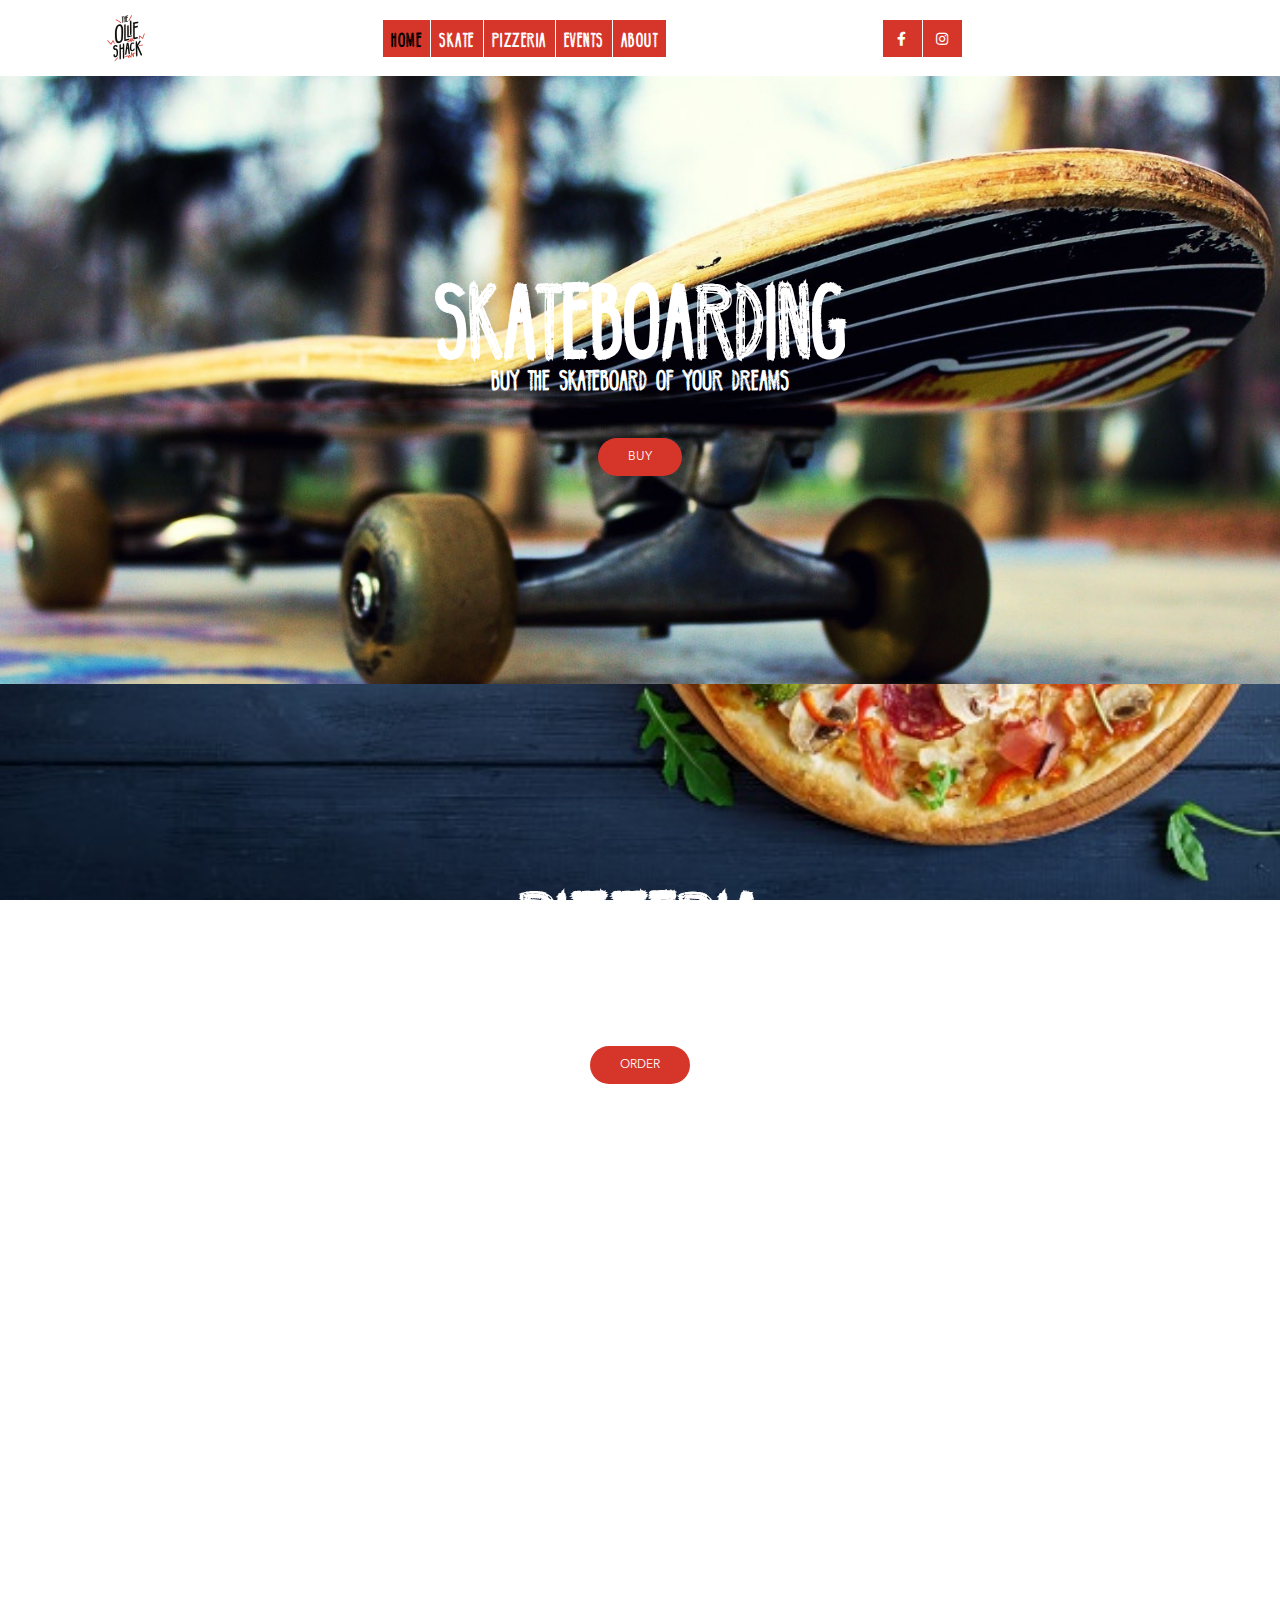
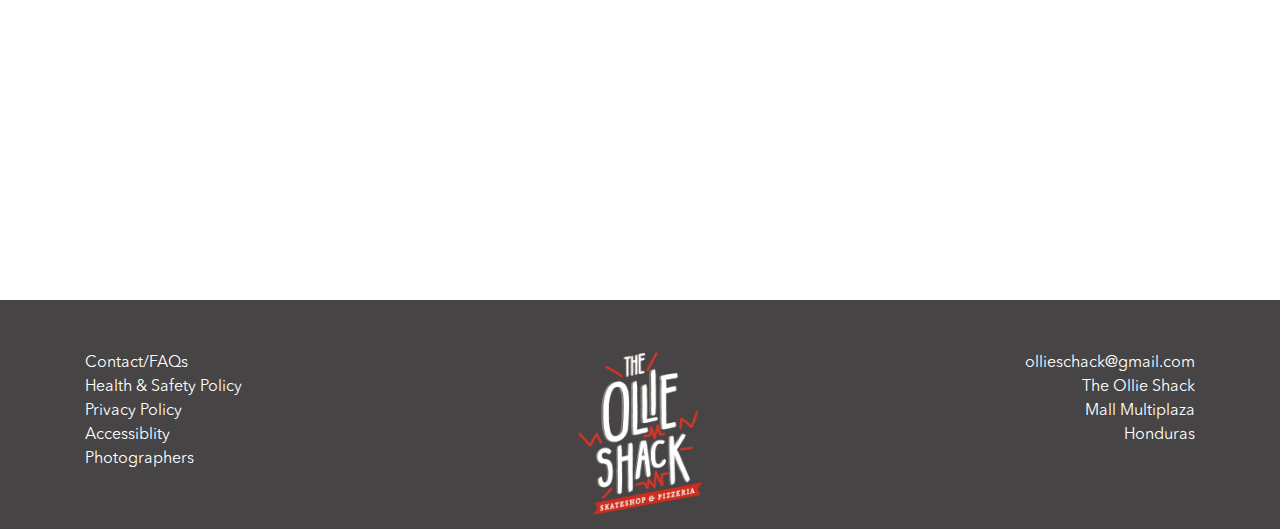
<file: index.html>
<!doctype html>
<html>
<head>
<meta charset="UTF-8">
	<meta name="viewport" content="width=device-width, initial-scale=1.0">
<title>Olile Shack</title>
	<link href="css/bootstrap.min.css" rel="stylesheet">
	<link href="css/bootstrap-custom.css" rel="stylesheet">
	<link href="https://use.fontawesome.com/releases/v5.0.13/css/all.css" rel="stylesheet">
	<link href="css/jquery.fancybox.min.css" rel="stylesheet">
	<link href="css/animate.css" rel="stylesheet">
	<link href="css/style.css" rel="stylesheet">
	
	<meta name="description" content="Olile Shack is a place for skaters and those who loves food">
	<meta name="keywords" content="Olile Shack, skate, concerts, vans, places for skaters, pizzeria">
</head>

<body>
	<header>
	<div class="container" id="menu">
		<nav class="navbar navbar-expand-lg navbar-light bg-light">
				<a class="navbar-brand wow shake" data-wow-duration="1s" data-wow-delay="1s"  href="index.html">
				<img src="img/logo.png" alt="logotipo" class="img-fluid" width="50px">
				</a>
 
  <button class="navbar-toggler" type="button" data-toggle="collapse" data-target="#navbarSupportedContent" aria-controls="navbarSupportedContent" aria-expanded="false" aria-label="Toggle navigation">
    <span class="navbar-toggler-icon"></span>
  </button>

  <div class="collapse navbar-collapse" id="navbarSupportedContent">
    <ul class="navbar-nav mx-auto">
     <div class="borde">
		<li class="nav-item active">
        <a class="nav-link" href="#">Home <span class="sr-only">(current)</span></a>
      </li>
		 </div>
      <div class="borde">
		<li class="nav-item">
        <a class="nav-link" href="skate.html">Skate</a>
      </li>
		  </div>
		 <div class="borde">
      <li class="nav-item">
        <a class="nav-link" href="pizza.html">Pizzeria</a>
      </li>
			 </div>
		 <div class="borde">
		<li class="nav-item">
        <a class="nav-link" href="events.html">Events</a>
      </li>
			 </div>
	   <div class="borde">
		<li class="nav-item">
        <a class="nav-link" href="about.html">About</a>
      </li>
		   </div>
		
      <li class="nav-item dropdown d-none">
        <a class="nav-link dropdown-toggle" href="#" id="navbarDropdown" role="button" data-toggle="dropdown" aria-haspopup="true" aria-expanded="false">
          Dropdown
        </a>
        <div class="dropdown-menu" aria-labelledby="navbarDropdown">
          <a class="dropdown-item" href="#">Action</a>
          <a class="dropdown-item" href="#">Another action</a>
          <div class="dropdown-divider"></div>
          <a class="dropdown-item" href="#">Something else here</a>
        </div>
      </li>
      
    </ul>
<ul class="navbar-nav mr-auto nav-sociales">
		<li class="nav-item">
        <a class="nav-link" href="#"><i class="fab fa-facebook-f"></i>
				</a>
      </li>
			<li class="nav-item">
        <a class="nav-link" href="#"><i class="fab fa-instagram"></i>
				</a>
      </li>
	  </ul>
			
  </div>
</nav>
		
		</div>
	
	</header>
	<section id="skate">
	<div class="container">
		<article class="wow pulse" data-wow-duration="1s" data-wow-delay="1s">
		<h1 class="titulo">SKATEBOARDING</h1>
	
		<h4 class="subtitulo">Buy the skateboard of your dreams</h4>
			<p class="text-center mt-5"><a href="skate.html" class="btn btn-light btn-dorado">Buy</a></p>
		</article>
	
		</div>
		</section>
			<section id="pizzeria">
	<div class="container">
		<article class="wow pulse" data-wow-duration="1s" data-wow-delay="1s">
		<h1 class="titulo">Pizzeria</h1>
		<h4 class="subtitulo">Try the best pizza in town</h4>
		<p class="text-center mt-5"><a href="pizza.html" class="btn btn-light btn-dorado">Order</a></p>
		</article>
		</div>
	</section>
	<section id="events">
	<div class="container">
		<article class="wow pulse" data-wow-duration="1s" data-wow-delay="1s">
		<h1 class="titulo">Events</h1>
		<h4 class="subtitulo">Need catering? We got you covered</h4>
		<p class="text-center mt-5"><a href="events.html" class="btn btn-light btn-dorado">Learn More</a></p>
		</article>
		
	
		</div>
	</section>
	<footer id="footer">
	<div class="container">
		<div class="row mt-5">
		<article class="col-md-4 col-sm-4 col-xs-12">
			<ul class="list-unstyled white">
			
				<a href="#" target="_blank"><li class="white">Contact/FAQs</li></a>
				<a href="#" target="_blank"><li class="white">Health & Safety Policy </li></a>
				<a href="#" target="_blank"><li class="white">Privacy Policy</li></a>
				<a href="#" target="_blank"><li class="white">Accessiblity </li></a>
				<a href="#" target="_blank"><li class="white">Photographers</li></a>
				</ul>
		
			
	
			</article>
			<article class="col-md-4 col-sm-4 col-xs-12">
				<img src="img/logo white.png" alt="logo" class="img-fluid" width="30px" id="img">
			
			</article>
			<article class="col-md-4 col-sm-4 col-xs-12">
				<ul class="list-unstyled">
				<li class="text">ollieschack@gmail.com</li>
				<li class="text">The Ollie Shack </li>
				<li class="text">Mall Multiplaza</li>
				<li class="text">Honduras </li>
				
			
				
					</ul>
			</article>
		
		</div>
		
		
		
		</div>
	
	</footer>
	<script src="js/jquery.min.js"></script>
	<script src="js/bootstrap.min.js"></script>
	<script src="js/jquery.fancybox.min.js"></script>
	<script src="js/wow.min.js"></script>
	<script>
              new WOW().init();
              </script>
	</body>
</html>
</file>
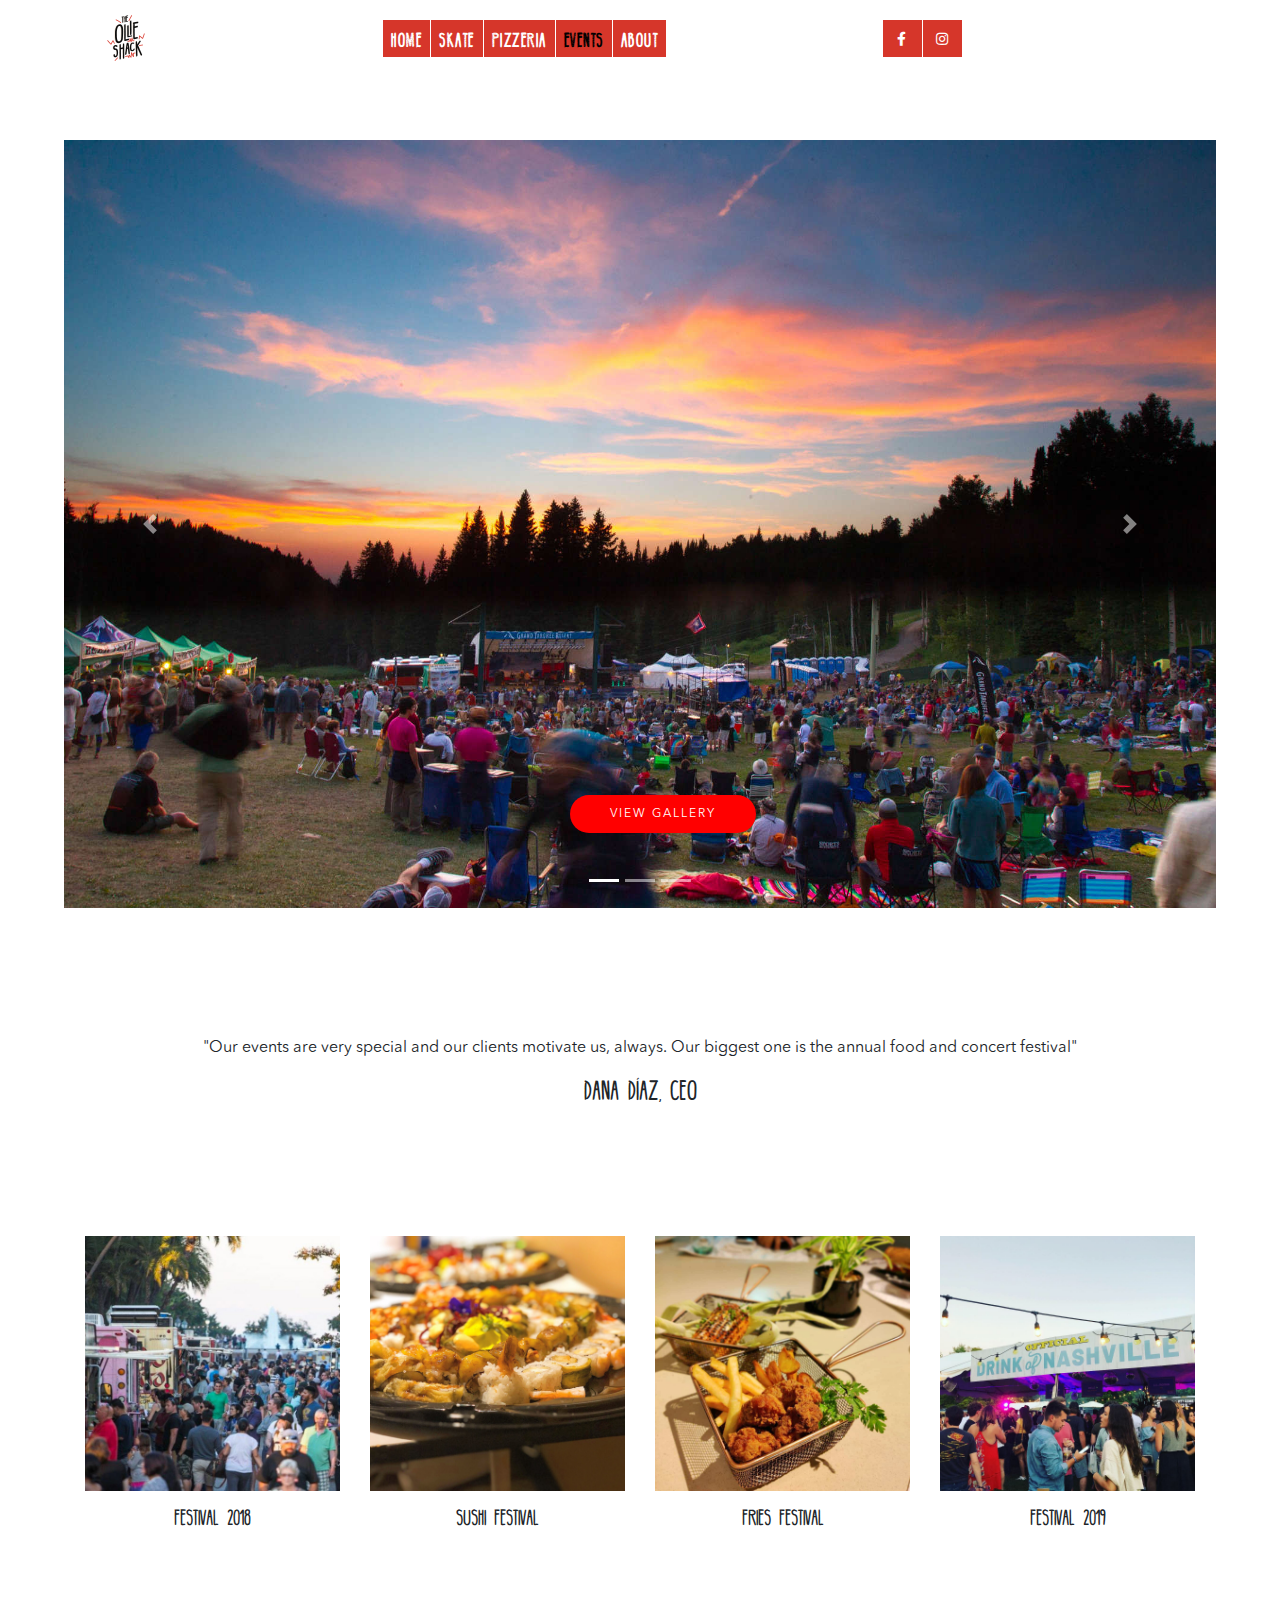
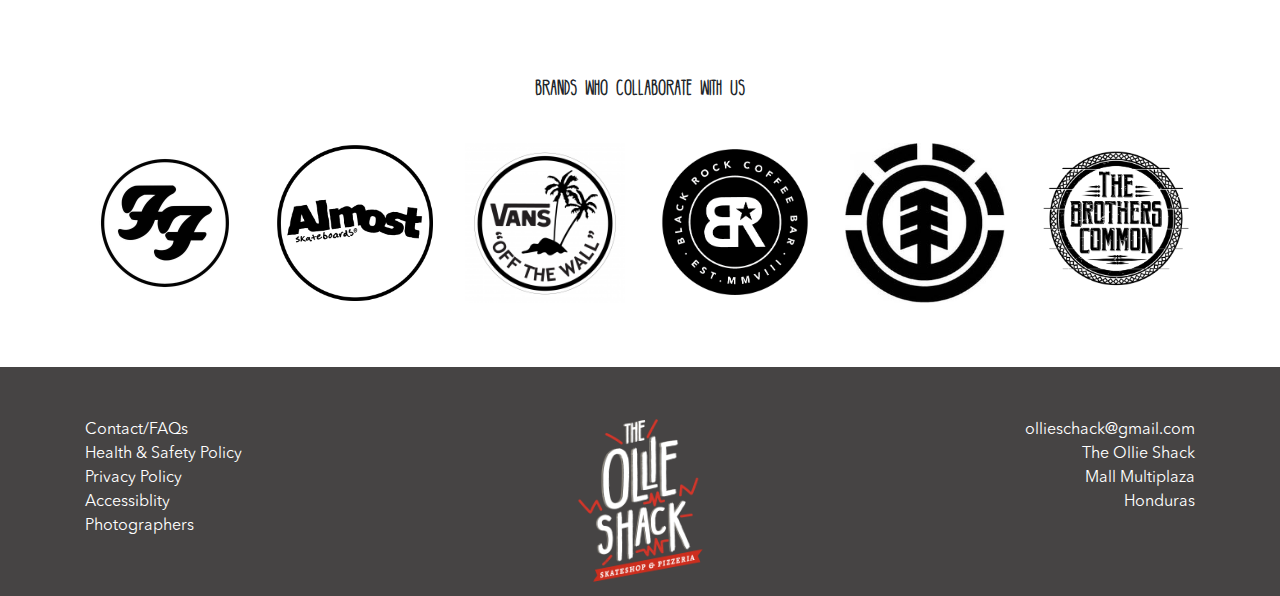
<file: events.html>
<!doctype html>
<html>
<head>
<meta charset="utf-8">
	<meta charset="UTF-8">
	<meta name="viewport" content="width=device-width, initial-scale=1.0">
<title>Events</title>
	<link href="css/bootstrap.min.css" rel="stylesheet">
	<link href="css/bootstrap-custom.css" rel="stylesheet">
	<link href="https://use.fontawesome.com/releases/v5.0.13/css/all.css" rel="stylesheet">
	<link href="css/style.css" rel="stylesheet">
</head>

<body>
	<header>
	<div class="container" id="menu">
		<nav class="navbar navbar-expand-lg navbar-light bg-light">
				<a class="navbar-brand" href="index.html">
				<img src="img/logo.png" alt="logotipo" class="img-fluid" width="50px">
				</a>
 
  <button class="navbar-toggler" type="button" data-toggle="collapse" data-target="#navbarSupportedContent" aria-controls="navbarSupportedContent" aria-expanded="false" aria-label="Toggle navigation">
    <span class="navbar-toggler-icon"></span>
  </button>

  <div class="collapse navbar-collapse" id="navbarSupportedContent">
    <ul class="navbar-nav mx-auto">
     <div class="borde">
		<li class="nav-item">
        <a class="nav-link" href="index.html">Home</a>
      </li>
		 </div>
      <div class="borde">
		<li class="nav-item">
        <a class="nav-link" href="skate.html">Skate</a>
      </li>
		  </div>
		 <div class="borde">
      <li class="nav-item">
        <a class="nav-link" href="pizza.html">Pizzeria</a>
      </li>
			 </div>
		 <div class="borde">
		<li class="nav-item active">
        <a class="nav-link" href="events.html">Events<span class="sr-only">(current)</span></a>
      </li>
			 </div>
	   <div class="borde">
		<li class="nav-item">
        <a class="nav-link" href="about.html">About</a>
      </li>
		   </div>
		
      <li class="nav-item dropdown d-none">
        <a class="nav-link dropdown-toggle" href="#" id="navbarDropdown" role="button" data-toggle="dropdown" aria-haspopup="true" aria-expanded="false">
          Dropdown
        </a>
        <div class="dropdown-menu" aria-labelledby="navbarDropdown">
          <a class="dropdown-item" href="#">Action</a>
          <a class="dropdown-item" href="#">Another action</a>
          <div class="dropdown-divider"></div>
          <a class="dropdown-item" href="#">Something else here</a>
        </div>
      </li>
      
    </ul>
<ul class="navbar-nav mr-auto nav-sociales">
		<li class="nav-item">
        <a class="nav-link" href="#"><i class="fab fa-facebook-f"></i>
				</a>
      </li>
			<li class="nav-item">
        <a class="nav-link" href="#"><i class="fab fa-instagram"></i>
				</a>
      </li>
	  </ul>
			
  </div>
</nav>
		
		</div>
	</header>
	
	
	<section id="hero">
		<div id="demo" class="carousel slide" data-ride="carousel">

  <!-- Indicators -->
  <ul class="carousel-indicators">
    <li data-target="#demo" data-slide-to="0" class="active"></li>
    <li data-target="#demo" data-slide-to="1" ></li>
    <li data-target="#demo" data-slide-to="2"></li>
  </ul>

  <!-- The slideshow -->
  <div class="carousel-inner">
    <div class="carousel-item active">
      <img src="img/slide-1.jpg" alt="slide-1" class="img-fluid">
		<article class="carousel-caption">
			<a href="#" class="btn btn-light btn-rojo">View Gallery</a>
		</article>
    </div>
    <div class="carousel-item">
      <img src="img/slide-2.jpg" alt="slide-2" class="img-fluid">
		<article class="carousel-caption">
			<a href="#" class="btn btn-light btn-rojo">View Gallery</a>
		</article>
    </div>
    <div class="carousel-item">
      <img src="img/slide-3.jpg" alt="slide-3" class="img-fluid">
		<article class="carousel-caption">
			<a href="#" class="btn btn-light btn-rojo">View Gallery</a>
		</article>
    </div>
  </div>

  <!-- Left and right controls -->
  <a class="carousel-control-prev" href="#demo" data-slide="prev">
    <span class="carousel-control-prev-icon"></span>
  </a>
  <a class="carousel-control-next" href="#demo" data-slide="next">
    <span class="carousel-control-next-icon"></span>
  </a>

</div>
	</section>
	
	
	<section class="quote">
	<p>"Our events are very special and our clients motivate us, always. Our biggest one is the annual food and concert festival"</p>
		<h5>Dana Díaz, CEO</h5>
	</section>
	
	<section id="fotos" class="section">
		<div class="container">
			<div class="row">
				<article class="col-md-3 col-sm-6 col-xs-12">
					<img src="img/foto-1.jpg" alt="foto-1" class="img-fluid">
					<h6>Festival 2018</h6>
				</article>
				<article class="col-md-3 col-sm-6 col-xs-12">
					<img src="img/foto-2.jpeg" alt="foto-2" class="img-fluid">
					<h6>Sushi Festival</h6>
				</article>
				<article class="col-md-3 col-sm-6 col-xs-12">
					<img src="img/foto-3.jpg" alt="foto-3" class="img-fluid">
					<h6>Fries Festival</h6>
				</article>
				<article class="col-md-3 col-sm-6 col-xs-12">
					<img src="img/foto-4.jpg" alt="foto-1" class="img-fluid">
					<h6>Festival 2019</h6>
				</article>
			</div>
		</div>
	</section>
	
	<section id="logos" class="section">
		<h6>BRANDS WHO COLLABORATE WITH US</h6>
		<div class="container">
			<div class="row mt-5">
				<article class="col-md-2 col-sm-4 col-xs-12">
					<img src="img/logo-1.jpg" alt="logo-1" class="img-fluid">
				</article>
				<article class="col-md-2 col-sm-4 col-xs-12">
					<img src="img/logo-2.png" alt="foto-2" class="img-fluid">
				</article>
				<article class="col-md-2 col-sm-4 col-xs-12">
					<img src="img/logo-3.png" alt="foto-3" class="img-fluid">
				</article>
				<article class="col-md-2 col-sm-4 col-xs-12">
					<img src="img/logo-4.png" alt="foto-4" class="img-fluid">
				</article>
				<article class="col-md-2 col-sm-4 col-xs-12">
					<img src="img/logo-5.jpg" alt="foto-5" class="img-fluid">
				</article>
				<article class="col-md-2 col-sm-4 col-xs-12">
					<img src="img/logo-6.png" alt="foto-6" class="img-fluid">
				</article>
			</div>
		</div>
	</section>
	
<footer id="footer">
	<div class="container">
		<div class="row mt-5">
		<article class="col-md-4 col-sm-4 col-xs-12">
			<ul class="list-unstyled white">
			
				<a href="#" target="_blank"><li class="white">Contact/FAQs</li></a>
				<a href="#" target="_blank"><li class="white">Health & Safety Policy </li></a>
				<a href="#" target="_blank"><li class="white">Privacy Policy</li></a>
				<a href="#" target="_blank"><li class="white">Accessiblity </li></a>
				<a href="#" target="_blank"><li class="white">Photographers</li></a>
				</ul>
		
			
	
			</article>
			<article class="col-md-4 col-sm-4 col-xs-12">
				<img src="img/logo white.png" alt="logo" class="img-fluid" width="120px" id="img">
			
			</article>
			<article class="col-md-4 col-sm-4 col-xs-12">
				<ul class="list-unstyled">
				<li class="text">ollieschack@gmail.com</li>
				<li class="text">The Ollie Shack </li>
				<li class="text">Mall Multiplaza</li>
				<li class="text">Honduras </li>
				
			
				
					</ul>
			</article>
		
		</div>
		
		
		
		</div>
	
	</footer>
	
	<script src="js/jquery.min.js"></script>
	<script src="js/bootstrap.min.js"></script>
</body>
</html>
</file>
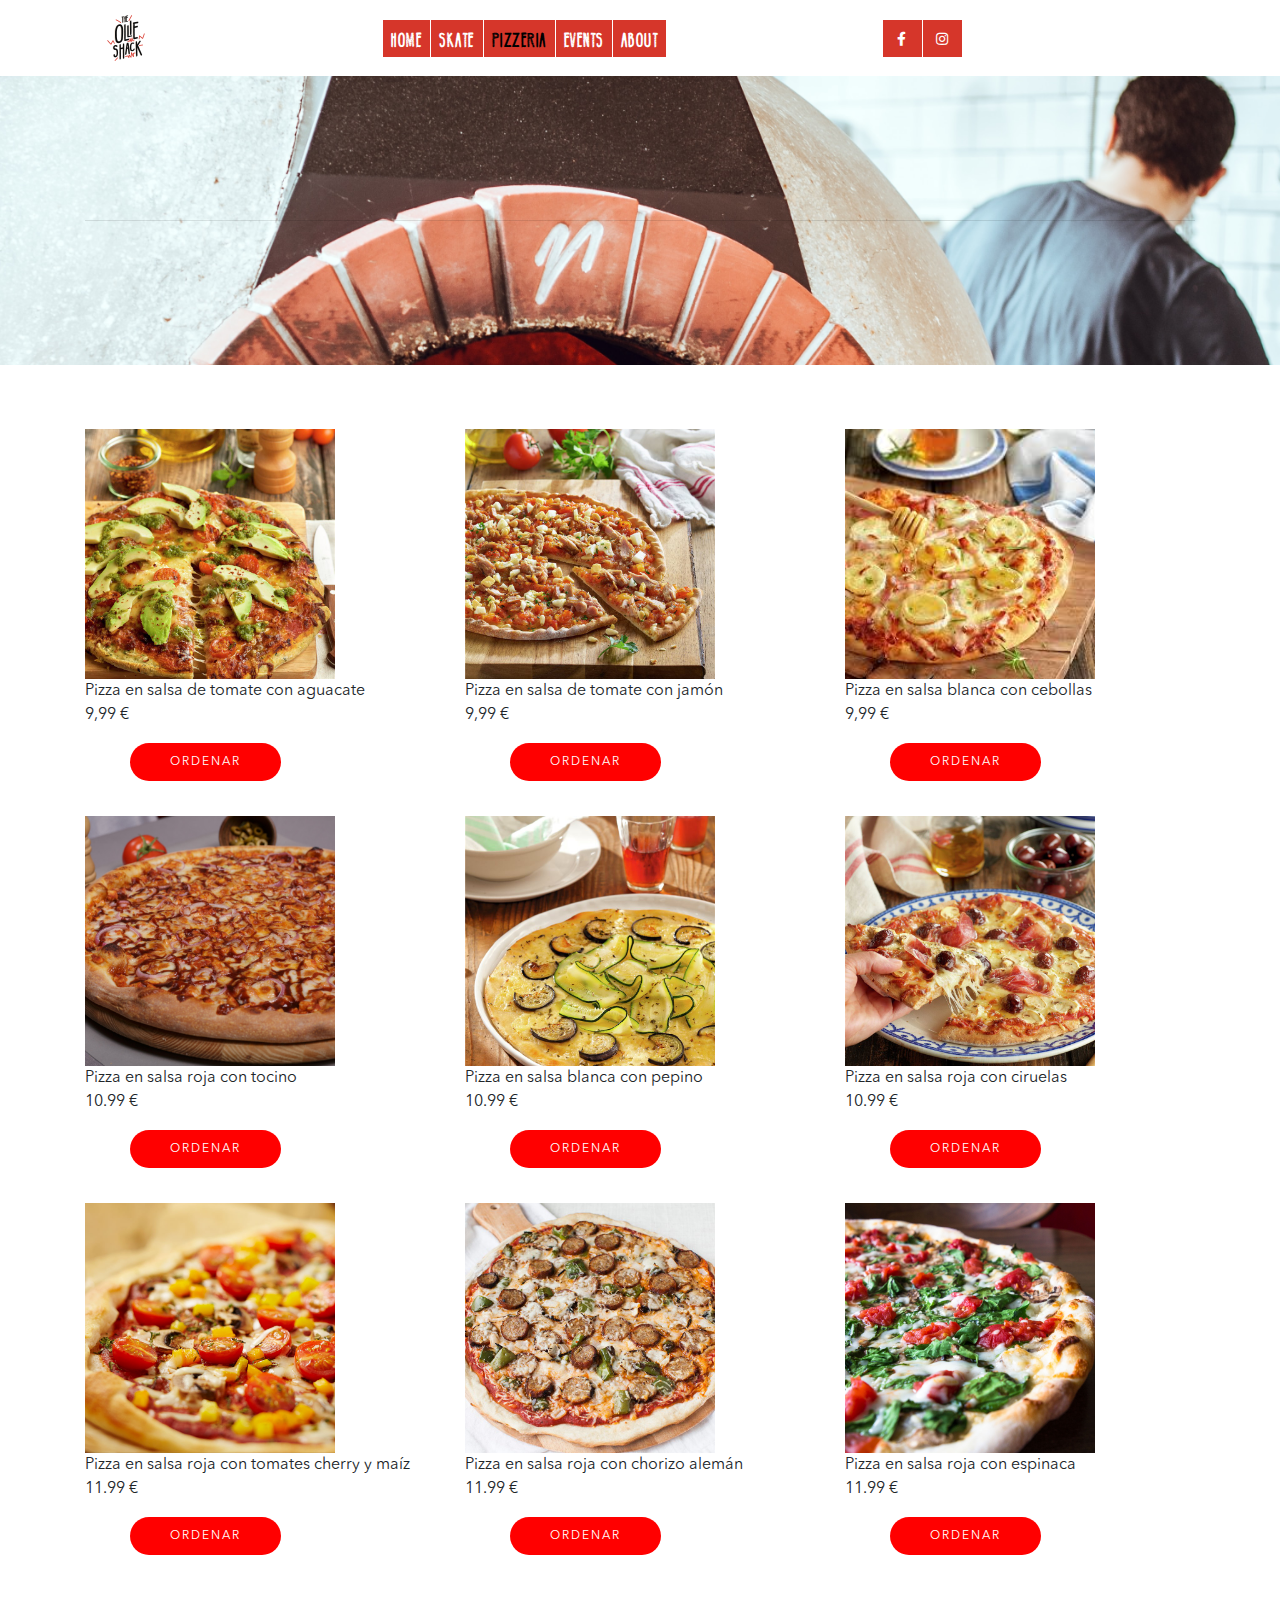
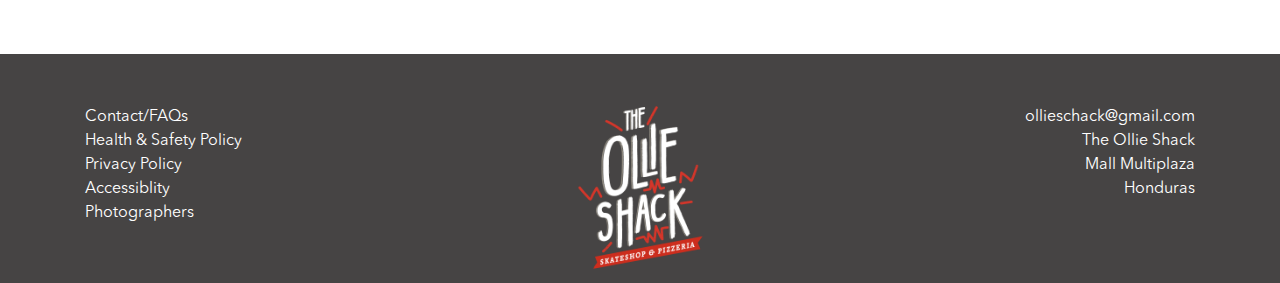
<file: pizza.html>
<!doctype html>
<html>
<head>
<meta charset="utf-8">
	<meta charset="UTF-8">
	<meta name="viewport" content="width=device-width, initial-scale=1.0">
<title>Pizzeria</title>
	<link href="css/bootstrap.min.css" rel="stylesheet">
	<link href="css/bootstrap-custom.css" rel="stylesheet">
	<link href="https://use.fontawesome.com/releases/v5.0.13/css/all.css" rel="stylesheet">
	<link href="css/style.css" rel="stylesheet">
</head>
	
<body>
	<header>
	<div class="container" id="menu">
		<nav class="navbar navbar-expand-lg navbar-light bg-light">
				<a class="navbar-brand" href="index.html">
				<img src="img/logo.png" alt="logotipo" class="img-fluid" width="50px">
				</a>
 
  <button class="navbar-toggler" type="button" data-toggle="collapse" data-target="#navbarSupportedContent" aria-controls="navbarSupportedContent" aria-expanded="false" aria-label="Toggle navigation">
    <span class="navbar-toggler-icon"></span>
  </button>

  <div class="collapse navbar-collapse" id="navbarSupportedContent">
    <ul class="navbar-nav mx-auto">
     <div class="borde">
		<li class="nav-item">
        <a class="nav-link" href="index.html">Home</a>
      </li>
		 </div>
      <div class="borde">
		<li class="nav-item">
        <a class="nav-link" href="skate.html">Skate</a>
      </li>
		  </div>
		 <div class="borde">
      <li class="nav-item active">
        <a class="nav-link" href="pizza.html">Pizzeria<span class="sr-only">(current)</span></a>
      </li>
			 </div>
		 <div class="borde">
		<li class="nav-item">
        <a class="nav-link" href="events.html">Events</a>
      </li>
			 </div>
	   <div class="borde">
		<li class="nav-item">
        <a class="nav-link" href="about.html">About</a>
      </li>
		   </div>
		
      <li class="nav-item dropdown d-none">
        <a class="nav-link dropdown-toggle" href="#" id="navbarDropdown" role="button" data-toggle="dropdown" aria-haspopup="true" aria-expanded="false">
          Dropdown
        </a>
        <div class="dropdown-menu" aria-labelledby="navbarDropdown">
          <a class="dropdown-item" href="#">Action</a>
          <a class="dropdown-item" href="#">Another action</a>
          <div class="dropdown-divider"></div>
          <a class="dropdown-item" href="#">Something else here</a>
        </div>
      </li>
      
    </ul>
<ul class="navbar-nav mr-auto nav-sociales">
		<li class="nav-item">
        <a class="nav-link" href="#"><i class="fab fa-facebook-f"></i>
				</a>
      </li>
			<li class="nav-item">
        <a class="nav-link" href="#"><i class="fab fa-instagram"></i>
				</a>
      </li>
	  </ul>
			
  </div>
</nav>
		
		</div>
	
	</header>
	
			<section id="pizza">
		<div class="container">
	<hr>		
			</div>
	</section>
	<section class="section">
		<div class="container">
			<div class="row">
	<article class="col-md-4 col-sm-4 col-xs-12">
		<div class="gallery img-zoom">
		<img src="img/pizza1.jpg" alt="tabla" class="img-fluid" width="250 px">
		</div>
		<p>Pizza en salsa de tomate con aguacate
<span>9,99 €</span></p>
		<a href="#" class="btn btn-light btn-rojo">Ordenar</a>
		</article>
		
		<article class="col-md-4 col-sm-4 col-xs-12">
		<div class="gallery img-zoom">
		<img src="img/pizza2.jpg" alt="tabla" class="img-fluid" width="250 px">
			</div>
			<p>Pizza en salsa de tomate con jamón
<span>9,99 €</span></p>
			<a href="#" class="btn btn-light btn-rojo">Ordenar</a>
		</article>
		
		<article class="col-md-4 col-sm-4 col-xs-12">
			<div class="gallery img-zoom">
		<img src="img/pizza3.jpg" alt="tabla" class="img-fluid" width="250 px">
			</div>
			<p>Pizza en salsa blanca con cebollas
<span>9,99 €</span></p>
			<a href="#" class="btn btn-light btn-rojo">Ordenar</a>
		</article>
				</div>
			</div>
		
		<div class="container">
		<div class="row">
			
	<article class="col-md-4 col-sm-4 col-xs-12">
		<div class="gallery img-zoom">
		<img src="img/pizza4.jpg" alt="tabla" class="img-fluid" width="250 px">
		</div>
		<p>Pizza en salsa roja con tocino
<span>10.99 €</span></p>
		<a href="#" class="btn btn-light btn-rojo">Ordenar</a>
		</article>
		
		<article class="col-md-4 col-sm-4 col-xs-12">
			<div class="gallery img-zoom">
		<img src="img/pizza5.jpg" alt="tabla" class="img-fluid" width="250 px">
			</div>
			<p>Pizza en salsa blanca con pepino
<span>10.99 €</span></p>
			<a href="#" class="btn btn-light btn-rojo">Ordenar</a>
		</article>
		
		<article class="col-md-4 col-sm-4 col-xs-12">
			<div class="gallery img-zoom">
		<img src="img/pizza6.jpg" alt="tabla" class="img-fluid" width="250 px">
			</div>
			<p>Pizza en salsa roja con ciruelas
<span>10.99 €</span></p>
			<a href="#" class="btn btn-light btn-rojo">Ordenar</a>
		</article>
			</div>	
				</div>
		
		<div class="container">
		<div class="row">
			
	<article class="col-md-4 col-sm-4 col-xs-12">
		<div class="gallery img-zoom">
		<img src="img/pizza7.jpg" alt="tabla" class="img-fluid" width="250 px">
		</div>
		<p>Pizza en salsa roja con tomates cherry y maíz
<span>11.99 €</span></p>
		<a href="#" class="btn btn-light btn-rojo">Ordenar</a>
		</article>
		
		<article class="col-md-4 col-sm-4 col-xs-12">
			<div class="gallery img-zoom">
		<img src="img/pizza8.jpg" alt="tabla" class="img-fluid" width="250 px">
			</div>
			<p>Pizza en salsa roja con chorizo alemán
<span>11.99 €</span></p>
			<a href="#" class="btn btn-light btn-rojo">Ordenar</a>
		</article>
		
		<article class="col-md-4 col-sm-4 col-xs-12">
			<div class="gallery img-zoom">
		<img src="img/pizza9.jpg" alt="tabla" class="img-fluid" width="250 px">
			</div>
			<p>Pizza en salsa roja con espinaca
<span>11.99 €</span></p>
			<a href="#" class="btn btn-light btn-rojo">Ordenar</a>
		</article>
			</div>	
				</div>
		
	</section>
	<footer id="footer">
	<div class="container">
		<div class="row mt-5">
		<article class="col-md-4 col-sm-4 col-xs-12">
			<ul class="list-unstyled white">
			
				<a href="#" target="_blank"><li class="white">Contact/FAQs</li></a>
				<a href="#" target="_blank"><li class="white">Health & Safety Policy </li></a>
				<a href="#" target="_blank"><li class="white">Privacy Policy</li></a>
				<a href="#" target="_blank"><li class="white">Accessiblity </li></a>
				<a href="#" target="_blank"><li class="white">Photographers</li></a>
				</ul>
		
			
	
			</article>
			<article class="col-md-4 col-sm-4 col-xs-12">
				<img src="img/logo white.png" alt="logo" class="img-fluid" width="120px" id="img">
			
			</article>
			<article class="col-md-4 col-sm-4 col-xs-12">
				<ul class="list-unstyled">
				<li class="text">ollieschack@gmail.com</li>
				<li class="text">The Ollie Shack </li>
				<li class="text">Mall Multiplaza</li>
				<li class="text">Honduras </li>
				
			
				
					</ul>
			</article>
		
		</div>
		
		
		
		</div>
	
	</footer>
</body>
</html>
</file>
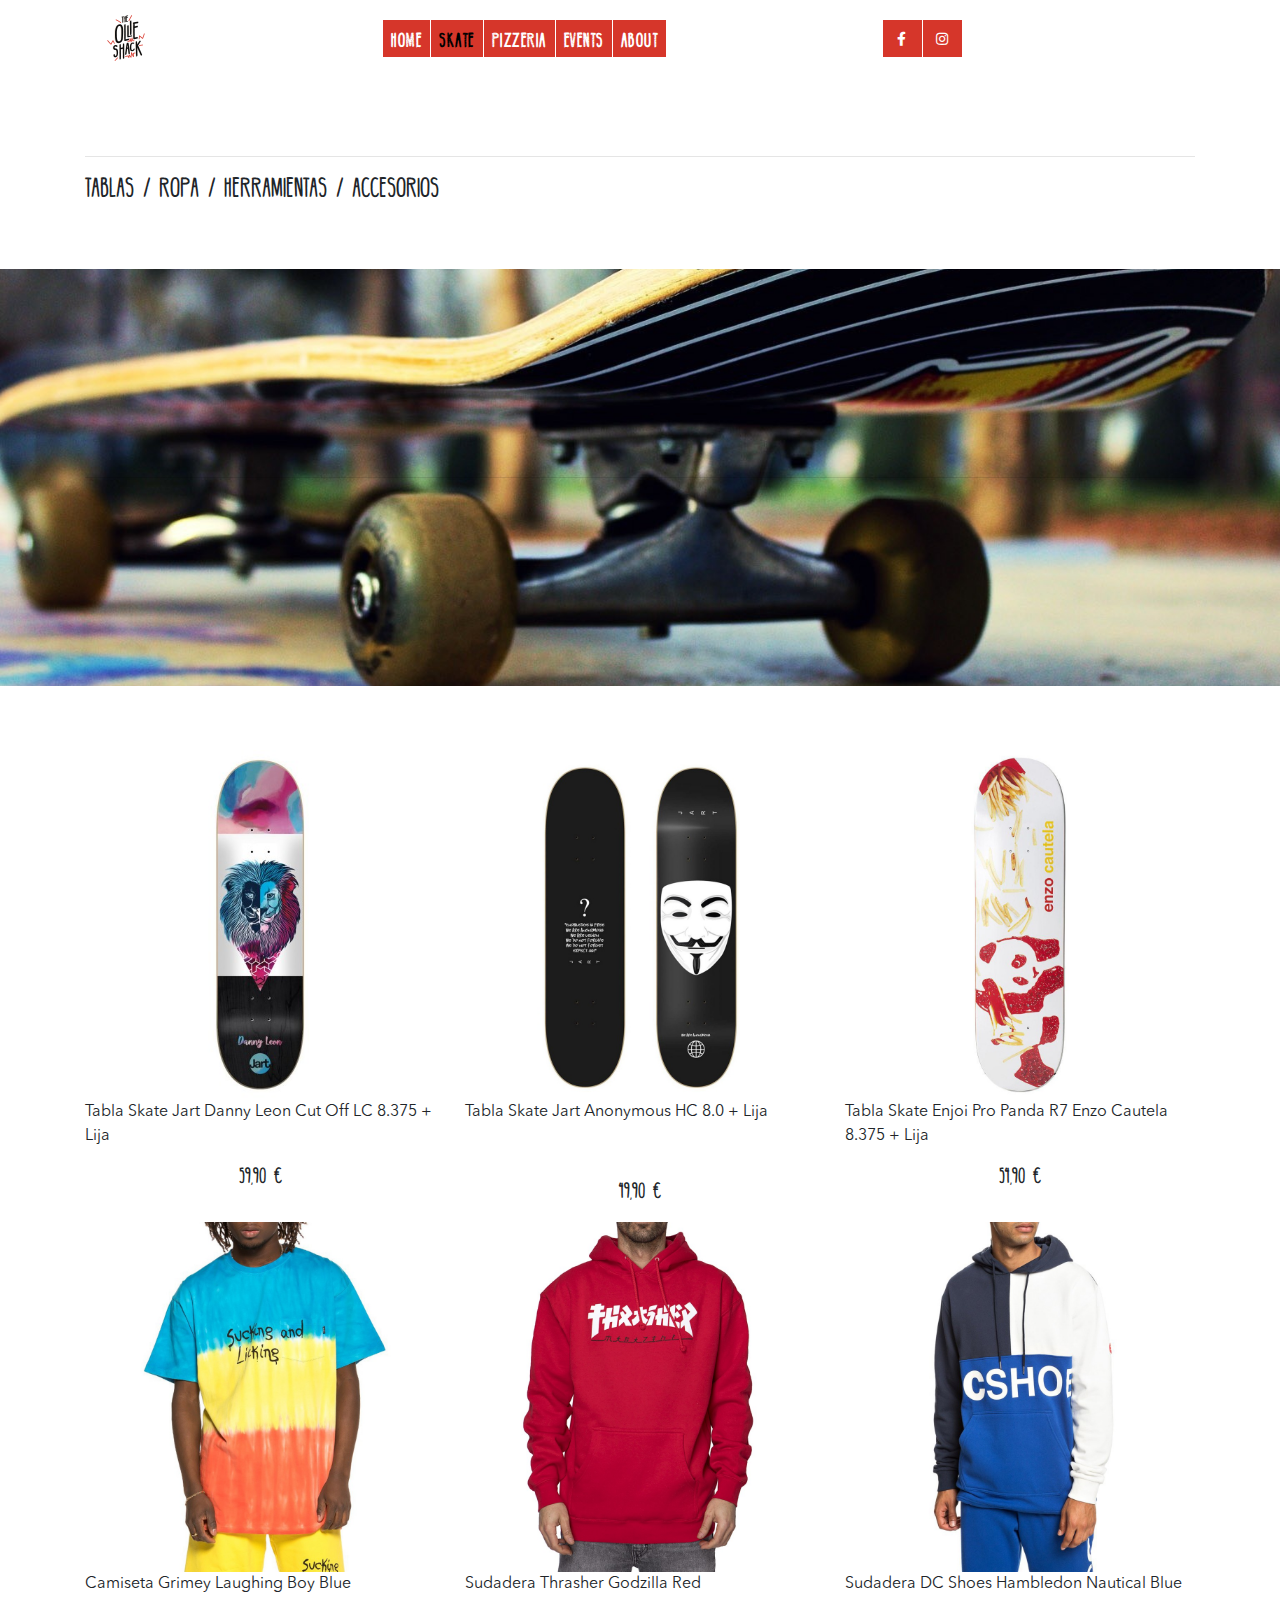
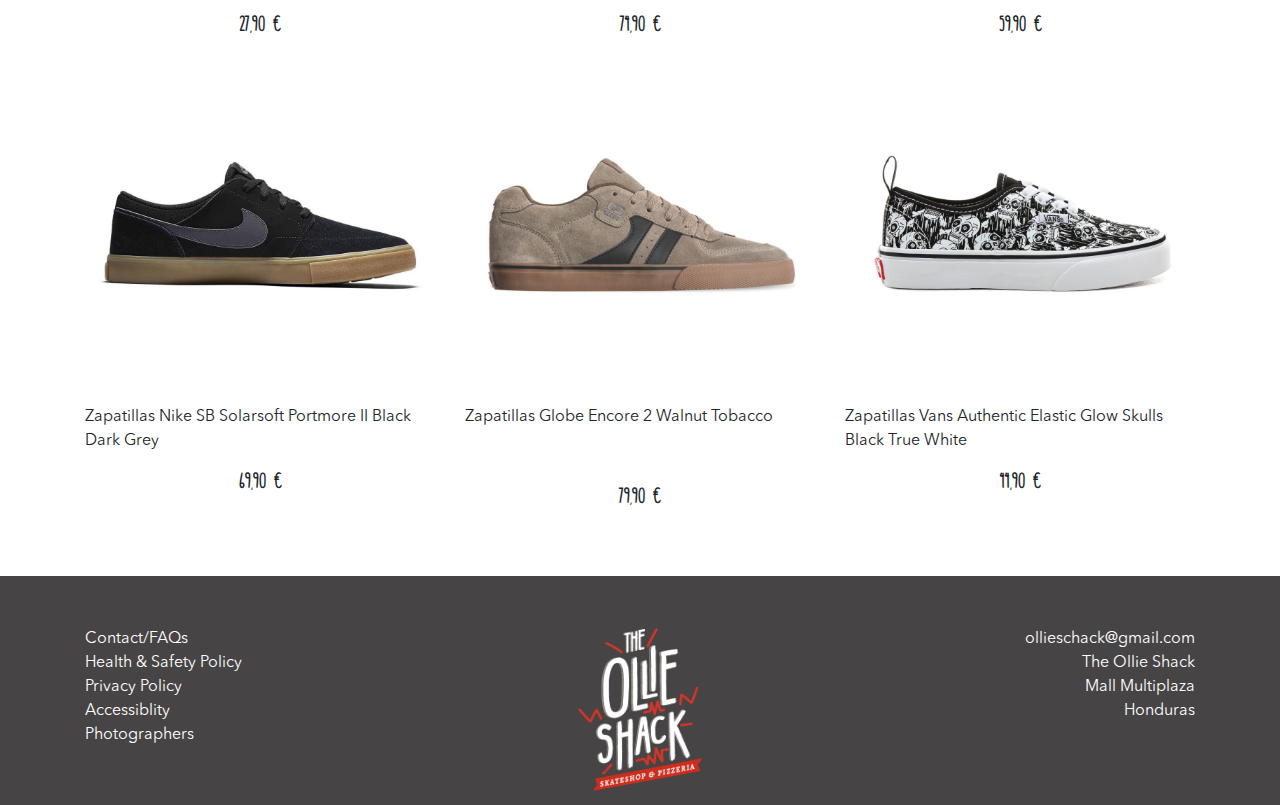
<file: skate.html>
<!doctype html>
<html>
<head>
<meta charset="utf-8">
	<meta name="viewport" content="width=device-width, initial-scale=1.0">
<title>Skate</title>
	<link href="css/bootstrap.min.css" rel="stylesheet">
	<link href="css/bootstrap-custom.css" rel="stylesheet">
	<link href="https://use.fontawesome.com/releases/v5.0.13/css/all.css" rel="stylesheet">
	<link href="css/style.css" rel="stylesheet">
</head>

<body>
	<header>
	<div class="container" id="menu">
		<nav class="navbar navbar-expand-lg navbar-light bg-light">
				<a class="navbar-brand" href="index.html">
				<img src="img/logo.png" alt="logotipo" class="img-fluid" width="50px">
				</a>
 
  <button class="navbar-toggler" type="button" data-toggle="collapse" data-target="#navbarSupportedContent" aria-controls="navbarSupportedContent" aria-expanded="false" aria-label="Toggle navigation">
    <span class="navbar-toggler-icon"></span>
  </button>

  <div class="collapse navbar-collapse" id="navbarSupportedContent">
    <ul class="navbar-nav mx-auto">
     <div class="borde">
		<li class="nav-item">
        <a class="nav-link" href="index.html">Home</a>
      </li>
		 </div>
      <div class="borde">
		<li class="nav-item active">
        <a class="nav-link" href="skate.html">Skate<span class="sr-only">(current)</span></a>
      </li>
		  </div>
		 <div class="borde">
      <li class="nav-item">
        <a class="nav-link" href="pizza.html">Pizzeria</a>
      </li>
			 </div>
		 <div class="borde">
		<li class="nav-item">
        <a class="nav-link" href="events.html">Events</a>
      </li>
			 </div>
	   <div class="borde">
		<li class="nav-item">
        <a class="nav-link" href="about.html">About</a>
      </li>
		   </div>
		
      <li class="nav-item dropdown d-none">
        <a class="nav-link dropdown-toggle" href="#" id="navbarDropdown" role="button" data-toggle="dropdown" aria-haspopup="true" aria-expanded="false">
          Dropdown
        </a>
        <div class="dropdown-menu" aria-labelledby="navbarDropdown">
          <a class="dropdown-item" href="#">Action</a>
          <a class="dropdown-item" href="#">Another action</a>
          <div class="dropdown-divider"></div>
          <a class="dropdown-item" href="#">Something else here</a>
        </div>
      </li>
      
        </ul>
<ul class="navbar-nav mr-auto nav-sociales">
		<li class="nav-item">
        <a class="nav-link" href="#"><i class="fab fa-facebook-f"></i>
			</a>
      </li>
			<li class="nav-item">
        <a class="nav-link" href="#"><i class="fab fa-instagram"></i>
				</a>
      </li>
	  </ul>
			
  </div>
</nav>
		
		</div>
	
	</header>
	<section>
	<div class="container">
	<hr>
	<h5> Tablas / Ropa / Herramientas / Accesorios</h5>
		</div>	
	</section>
	<section id="skate">
		<div class="container">
	<hr>		
			</div>
	</section>
	<section>
		<div class="container">
			<div class="row">
	<article class="col-md-4 col-sm-4 col-xs-12">
		<div class="gallery">
		<img src="img/tabla1.jpg" alt="tabla" class="img-fluid">
		<div class="overlay"></div>
		</div>
		<p>Tabla Skate Jart Danny Leon Cut Off LC 8.375 + Lija</p>
        <h6>59,90 €</h6>
		</article>
		
		<article class="col-md-4 col-sm-4 col-xs-12">
			<div class="gallery">
		<img src="img/tabla2.jpg" alt="tabla" class="img-fluid">
			<div class="overlay"></div>
			</div>
			<p>Tabla Skate Jart Anonymous HC 8.0 + Lija</p>
			<br>
<h6>49,90 €</h6>
		</article>
		
		<article class="col-md-4 col-sm-4 col-xs-12">
			<div class="gallery">
		<img src="img/tabla3.jpg" alt="tabla" class="img-fluid">
			<div class="overlay"></div>
			</div>
			<p>Tabla Skate Enjoi Pro Panda R7 Enzo Cautela 8.375 + Lija</p>
<h6>54,90 €</h6>
		</article>
				</div>
			</div>
		
		<div class="container">
		<div class="row mt-3">
			
	<article class="col-md-4 col-sm-4 col-xs-12">
		<div class="gallery">
		<img src="img/ropa1.jpg" alt="tabla" class="img-fluid">
			<div class="overlay"></div>
			</div>
		<p>Camiseta Grimey Laughing Boy Blue</p>
<h6>27,90 €</h6>
		</article>
		
		<article class="col-md-4 col-sm-4 col-xs-12">
			<div class="gallery">
		<img src="img/ropa2.jpg" alt="tabla" class="img-fluid">
				<div class="overlay"></div>
			</div>
			<p>Sudadera Thrasher Godzilla Red</p>
<h6>74,90 €</h6>
		</article>
		
		<article class="col-md-4 col-sm-4 col-xs-12">
			<div class="gallery">
		<img src="img/ropa3.jpg" alt="tabla" class="img-fluid">
				<div class="overlay"></div>
			</div>
			<p>Sudadera DC Shoes Hambledon Nautical Blue</p>
<h6>59,90 €</h6>
		</article>
			</div>	
				</div>
		
		<div class="container">
		<div class="row mt-3">
			
	<article class="col-md-4 col-sm-4 col-xs-12">
		<div class="gallery">
		<img src="img/zapato1.jpg" alt="tabla" class="img-fluid">
			<div class="overlay"></div>
			</div>
		<p>Zapatillas Nike SB Solarsoft Portmore II Black Dark Grey</p>
<h6>69,90 €</h6>
		</article>
		
		<article class="col-md-4 col-sm-4 col-xs-12">
			<div class="gallery">
		<img src="img/zapato2.jpg" alt="tabla" class="img-fluid">
				<div class="overlay"></div>
			</div>
			<p>Zapatillas Globe Encore 2 Walnut Tobacco</p>
			<br>
<h6>79,90 €</h6>
		</article>
		
		<article class="col-md-4 col-sm-4 col-xs-12">
			<div class="gallery">
		<img src="img/zapato3.jpg" alt="tabla" class="img-fluid">
				<div class="overlay"></div>
			</div>
			<p>Zapatillas Vans Authentic Elastic Glow Skulls Black True White</p>
<h6>44,90 €</h6>
		</article>
			</div>	
				</div>
		
	</section>
	<footer id="footer">
	<div class="container">
		<div class="row mt-5">
		<article class="col-md-4 col-sm-4 col-xs-12">
			<ul class="list-unstyled white">
			
				<a href="#" target="_blank"><li class="white">Contact/FAQs</li></a>
				<a href="#" target="_blank"><li class="white">Health & Safety Policy </li></a>
				<a href="#" target="_blank"><li class="white">Privacy Policy</li></a>
				<a href="#" target="_blank"><li class="white">Accessiblity </li></a>
				<a href="#" target="_blank"><li class="white">Photographers</li></a>
				</ul>
		
			
	
			</article>
			<article class="col-md-4 col-sm-4 col-xs-12">
				<img src="img/logo white.png" alt="logo" class="img-fluid" width="120px" id="img">
			
			</article>
			<article class="col-md-4 col-sm-4 col-xs-12">
				<ul class="list-unstyled">
				<li class="text">ollieschack@gmail.com</li>
				<li class="text">The Ollie Shack </li>
				<li class="text">Mall Multiplaza</li>
				<li class="text">Honduras </li>
				
			
				
					</ul>
			</article>
		
		</div>
		
		
		
		</div>
	
	</footer>
	
	<script src="js/jquery.min.js"></script>
	<script src="js/bootstrap.min.js"></script>
</body>
</html>
</file>
<file: css/style.css>
@font-face{
	font-family: "Andralis";
src: url(../fonts/AndralisNDSC-Bold.otf) format('OpenType');
	 }
@font-face {
	font-family: "Avenir";
src: url(../fonts/AvenirNextLTPro-Regular.otf) format('OpenType');
	}
@font-face{
	font-family: "Bellabo";
src: url(../fonts/BELLABOO-Regular.otf) format('OpenType');
	}
@font-face{
	font-family: "Akzidenz";
src: url(../fonts/AkzidenzGrotesk-BoldCond.otf) format('OpenType');

}

h1,h2,h3,h4,h5,h6 {
	font-family: 'Bellabo';
}

body {
	font-family: 'Avenir';
}

header{
	background-color: #fff;
	color: #fff;
	text-align: center;
	padding: 0px;
	font-family: 'Bellabo';
	letter-spacing: 1.5px;
	font-weight: 100;
}
#skate{
	background-image:url("../img/background 1.jpg");
	background-size:cover;
	background-position:center;
	padding:15% 0;
	background-attachment: fixed;
	text-align:center;
	color:#fff
}
.titulo{
	font-size: 75px;
	font-weight:bold;
	text-transform: uppercase;
	text-align: center;
	
}
.subtitulo{
	font-size: 20px;
	font-weight:bold;
	
}
.borde{
	
	/*background-color: #D6362A;
	border: 0px solid #fff;
	padding: 3px;*/
		
	}
	
#pizzeria{
	background-image:url("../img/background 2.jpg");
	background-size:cover;
	background-position:center;
	padding:15% 0;
	background-attachment: fixed;
	text-align:center;
	color:#fff
}

#events{
	background-image:url("../img/Events+Background+1.jpg");
	background-size:cover;
	background-position:center;
	padding:15% 0;
	background-attachment: fixed;
	text-align:center;
	color:#fff
}
#footer{
	background-color:#464444;
	color: #fff;
	padding: 3px 0;
}
.text{
text-align:right;
	position:relative;
	
}

#skateback {
	background-image: url(../img/datesbackground.jpg);
	background-size:cover;
	background-position:center;
	padding:15% 0;
	background-attachment: fixed;
	text-align:center;
	color:#fff
}

#img{
 display: block;
  margin-left: auto;
  margin-right: auto;
  width: 50%;
	position: relative;
	bottom: 5px;
	
}
.btn-dorado {
	background-color: #D6362A;
	color: #fff;
	text-transform: uppercase;
	font-size: 12px;
	padding: 10px 30px;
	border-radius: 20px;
	border: 0;
}

.btn-dorado:hover {
	background-color: #fff;
	color: #898989;
}
.white{
	color:#fff;
}

#pizza{
	background-image: url("../img/banner.jpg");
	background-size:cover;
	background-position:center;
	padding:10% 0;
	background-attachment: fixed;
	text-align: center;
	color: #fff;
}
span{
	display: block;
}
section{
	padding: 5%;
	align-content: center;
}
.btn-rojo{
	background-color: red;
	color:#FFF;
	text-transform: uppercase;
	font-size: 12px;
	padding: 10px 40px;
	border-radius: 20px;
	letter-spacing: 2px;
	border: 0;
	text-align: center;
	object-position: center;
	margin-bottom: 35px;
	margin-left: 45px;
}



.carousel-item {
	padding: 0, 90%;
}

.quote {
	text-align: center;
}


h6 {
	text-align:center;
	margin-top: 15px;
}

h6 span{
	margin-right: 70px;
	margin-top: 15px;
}

.logo{
	display:block;
	margin-left: auto;
	margin-right: auto;
}

.titulodos{
	text-align: center;
	color: #fff;
}

.titulodos::before {
	content:"";
	width: 1px;
	height: 60px;
	background-color: #fff;
	display: block;
	margin: 10px auto 30px;
	
}


.titulotwo::before {
	content:"";
	width: 1px;
	height: 60px;
	background-color: #fff;
	display: block;
	margin: 10px auto 30px;
	
}


.pizzalovers{
	position:relative;
	top: 50px;
	color: #fff;
	
}

.skatelovers{
	position:relative;
	top: 80px;
	color: #fff;
}

.pizzaloversparrafo{
	position:relative;
	top: 50px;
	color: #fff;
	
}


.skateloversparrafo{
	position:relative;
	top: 80px;
	color: #fff;
	
}

.textoabout{
	padding:2%;
	text-align: center;
	color: #000;
	font-size: 18px;
}


#background{
	background-color:#fff;
	padding: 100px;
}

#backgrounddos{
	background-color:#D6362A;
}


.titulotwo{
	text-align:center;
	position:relative;
	top: 50px;
	color: #fff;
}

.skate{
	position: relative;
	top: 30px;
	
}

.img-zoom:hover img{
	transform: scale(1.20);
	transition: 0.3s all ease;
}

.img-zoom img{
	transition: 0.3s all ease;
}

.gallery {
	position: relative;
	overflow: hidden;
}

.overlay {
	position: absolute;
	width: 100%;
	height: 100%;
	top:0;
	background-color: rgba(0,0,0,0.45); 
	opacity: 0;
	transition: 0.3s all ease-out;
}

.gallery:hover .overlay {
	opacity: 1;
	transition: 0.3s all ease-in;
}
#skater{
	text-align: center;
	color: #D6362A;
	margin-top: -35px;
	margin-bottom: -130px;
}
#tabla{
		margin-bottom: -100px;
}

.titulo.otro {
	text-align: center;
	margin-bottom: 28%;
	font-size: 75px;
	
}

#menutodo {
	margin-left: 80px;
}

#map {
width: 100%;
height: 400px;
margin-top: 40px;
}

#contact .btn-rojo {
	margin-left: 35%;
}
</file>
